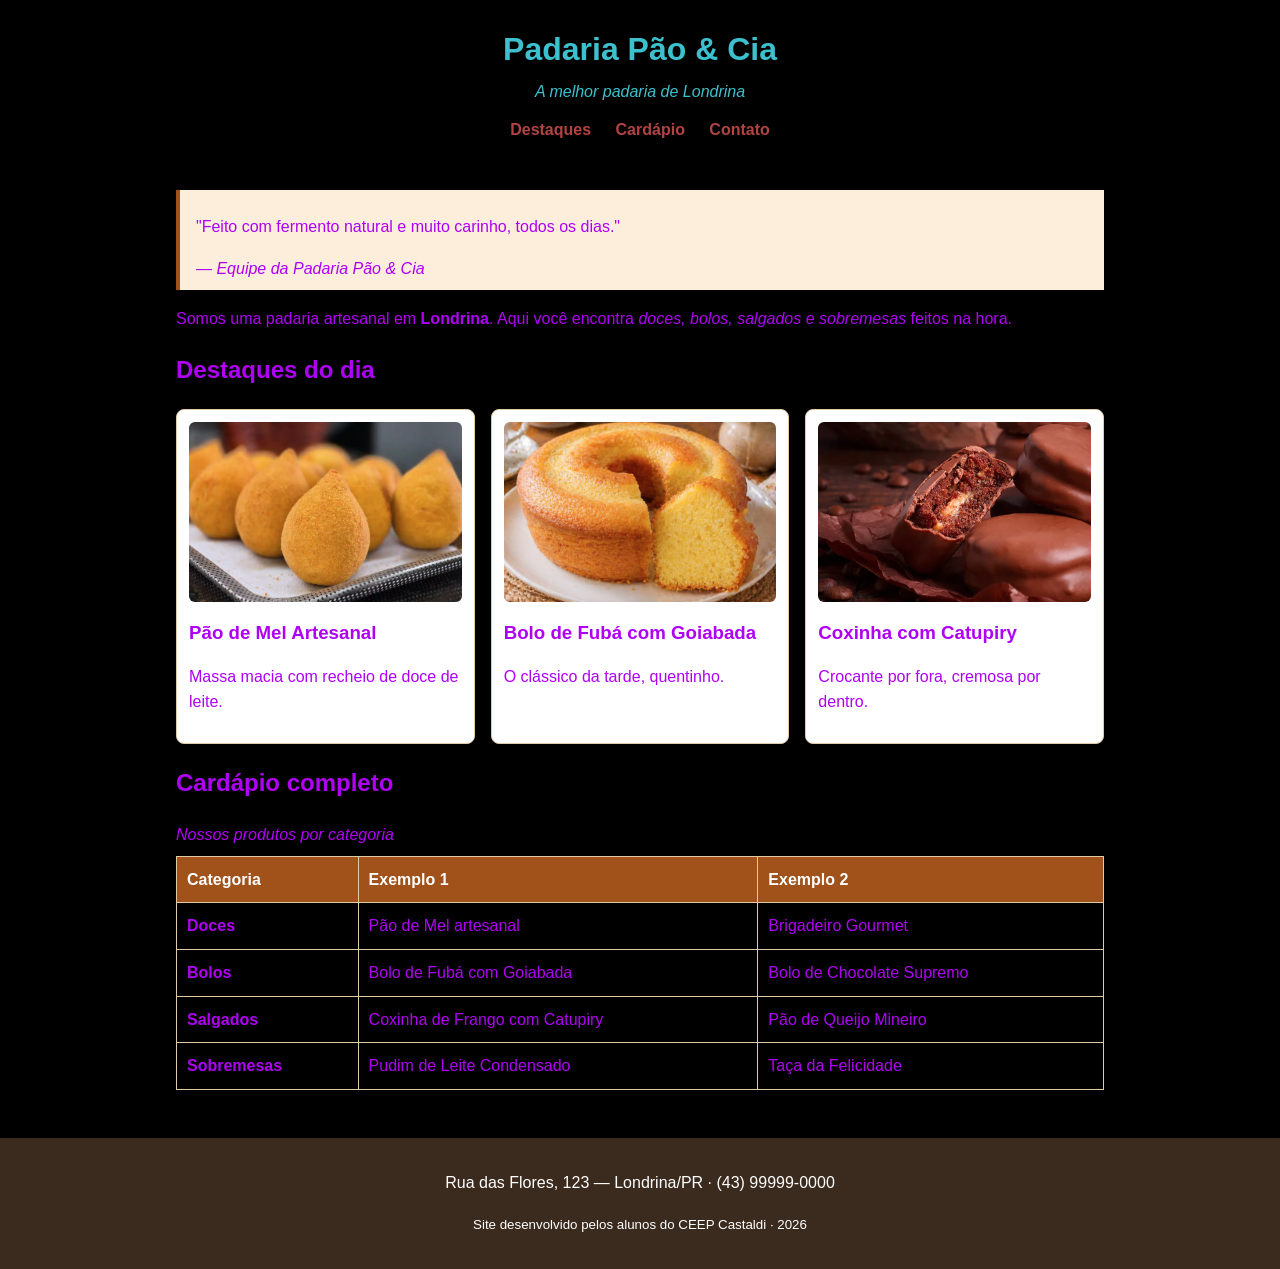
<file: index.html>
<!DOCTYPE html>
<html lang="pt-BR">
<head>
    <meta charset="UTF-8">
    <meta name="viewport" content="width=device-width, initial-scale=1.0">
    <title>Padaria em Londrina</title>
    <link rel="stylesheet" href="style.css">
</head>
<body>

    <!-- CABEÇALHO: identidade + menu de navegação -->
    <header class="cabecalho">
        <h1>Padaria Pão &amp; Cia</h1>
        <p class="subtitulo">A melhor padaria de Londrina</p>
        <nav class="menu">
            <a href="#destaques">Destaques</a>
            <a href="Cardapio.html">Cardápio</a>
            <a href="#contato">Contato</a>
        </nav>
    </header>

    <main>

        <!-- APRESENTAÇÃO: tags de autoria (blockquote, cite, strong, em) -->
        <section class="intro">
            <blockquote>
                <p>"Feito com fermento natural e muito carinho, todos os dias."</p>
                <cite>— Equipe da Padaria Pão &amp; Cia</cite>
            </blockquote>
            <p>Somos uma padaria artesanal em <strong>Londrina</strong>. Aqui você encontra
               <em>doces, bolos, salgados e sobremesas</em> feitos na hora.</p>
        </section>

        <!-- DESTAQUES: cards em Flexbox -->
        <section id="destaques" class="destaques">
            <h2>Destaques do dia</h2>
            <div class="cards">
                <article class="card">
                    <!-- Troque a URL abaixo pelo caminho da sua foto: src="img/pao-de-mel.jpg" -->
                    <img src="Captura de tela de 2026-08-10 10-48-26.png" alt="Pão de mel artesanal coberto com chocolate">
                    <h3>Pão de Mel Artesanal</h3>
                    <p>Massa macia com recheio de doce de leite.</p>
                </article>
                <article class="card">
                    <img src="Captura de tela de 2026-08-10 10-45-18.png" alt="Fatia de bolo de fubá com goiabada">
                    <h3>Bolo de Fubá com Goiabada</h3>
                    <p>O clássico da tarde, quentinho.</p>
                </article>
                <article class="card">
                    <img src="Captura de tela de 2026-08-10 10-36-41.png" alt="Coxinha de frango com catupiry">
                    <h3>Coxinha com Catupiry</h3>
                    <p>Crocante por fora, cremosa por dentro.</p>
                </article>
            </div>
        </section>

        <!-- CARDÁPIO: a tabela original, agora semântica e estilizada -->
        <section id="cardapio" class="cardapio">
            <h2>Cardápio completo</h2>
            <table class="tabela-cardapio">
                <caption>Nossos produtos por categoria</caption>
                <thead>
                    <tr>
                        <th scope="col">Categoria</th>
                        <th scope="col">Exemplo 1</th>
                        <th scope="col">Exemplo 2</th>
                    </tr>
                </thead>
                <tbody>
                    <tr>
                        <td><strong>Doces</strong></td>
                        <td>Pão de Mel artesanal</td>
                        <td>Brigadeiro Gourmet</td>
                    </tr>
                    <tr>
                        <td><strong>Bolos</strong></td>
                        <td>Bolo de Fubá com Goiabada</td>
                        <td>Bolo de Chocolate Supremo</td>
                    </tr>
                    <tr>
                        <td><strong>Salgados</strong></td>
                        <td>Coxinha de Frango com Catupiry</td>
                        <td>Pão de Queijo Mineiro</td>
                    </tr>
                    <tr>
                        <td><strong>Sobremesas</strong></td>
                        <td>Pudim de Leite Condensado</td>
                        <td>Taça da Felicidade</td>
                    </tr>
                </tbody>
            </table>
        </section>

    </main>

    <!-- RODAPÉ -->
    <footer id="contato" class="rodape">
        <p>Rua das Flores, 123 — Londrina/PR · (43) 99999-0000</p>
        <p><small>Site desenvolvido pelos alunos do CEEP Castaldi · 2026</small></p>
    </footer>

</body>
</html>
</file>
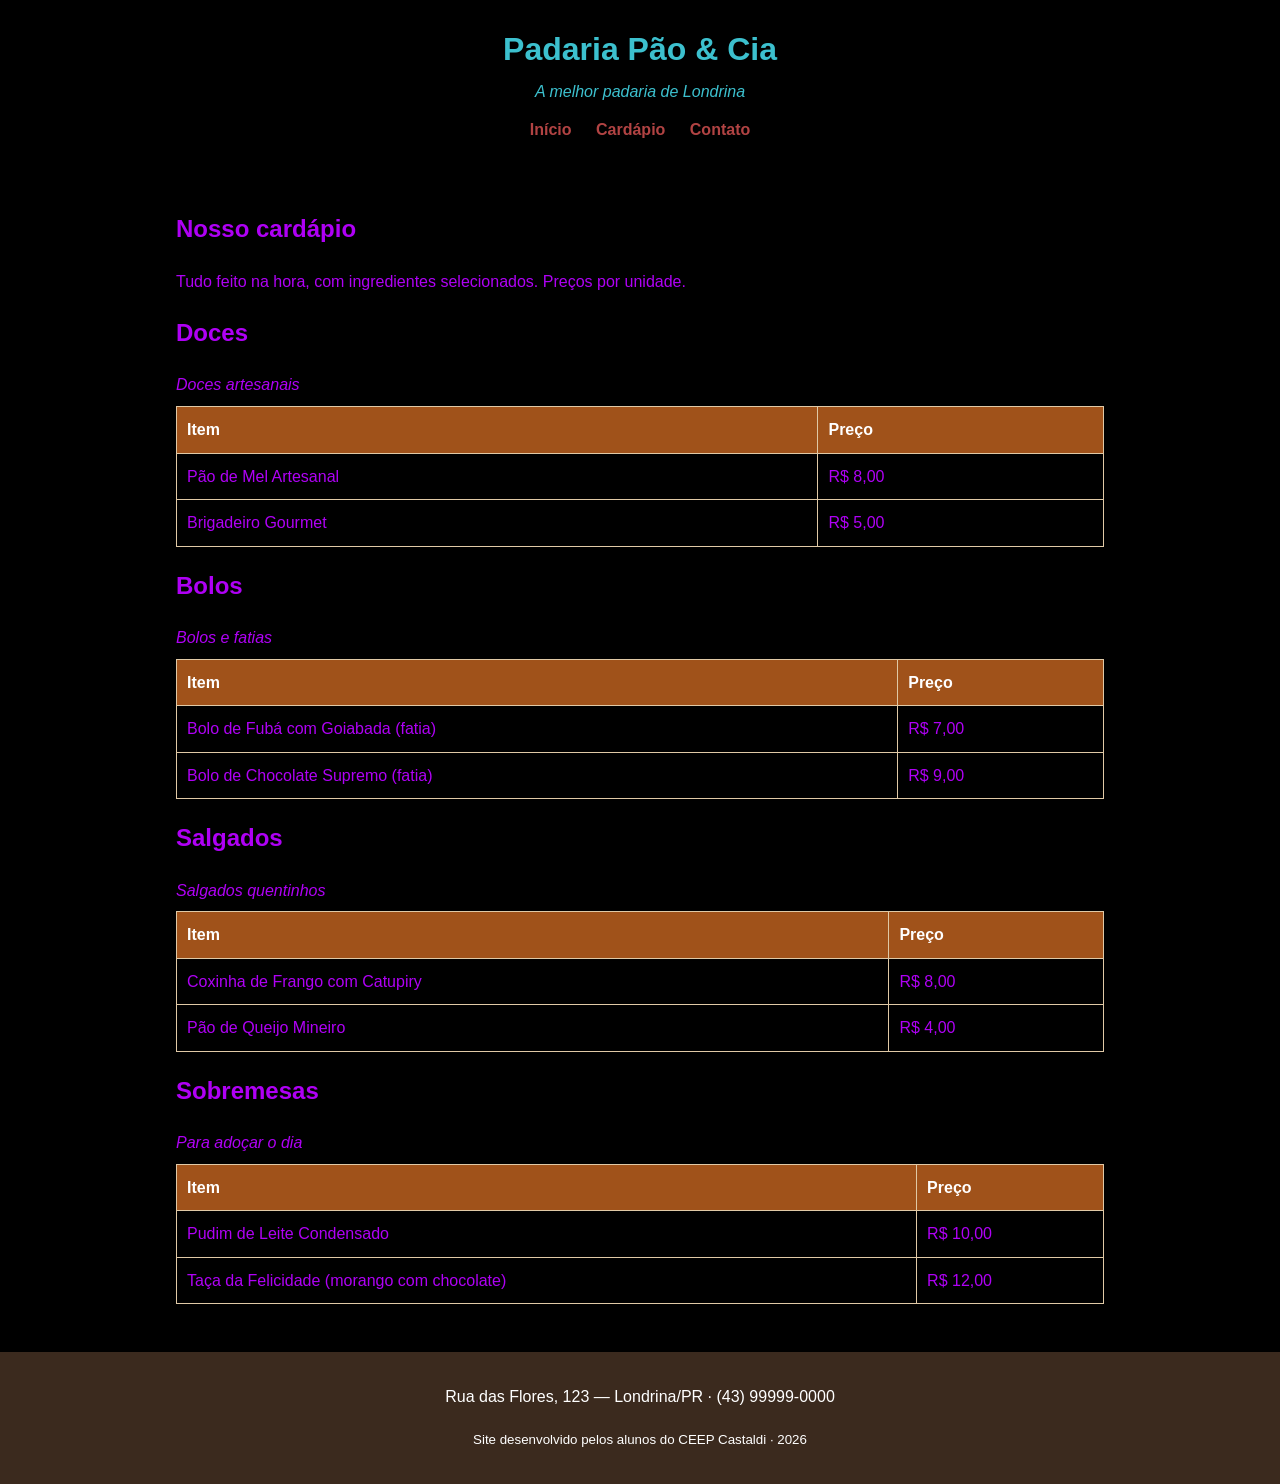
<file: Cardapio.html>
<!DOCTYPE html>
<html lang="pt-BR">
<head>
    <meta charset="UTF-8">
    <meta name="viewport" content="width=device-width, initial-scale=1.0">
    <title>Cardápio — Padaria Pão &amp; Cia</title>
    <!-- Mesma folha de estilo do index.html: a página já nasce estilizada -->
    <link rel="stylesheet" href="style.css">
</head>
<body>

    <!-- CABEÇALHO: igual ao do index, com o menu ligando as páginas -->
    <header class="cabecalho">
        <h1>Padaria Pão &amp; Cia</h1>
        <p class="subtitulo">A melhor padaria de Londrina</p>
        <nav class="menu">
            <a href="Cardapio.html">Início</a>
            <a href="cardapio.html">Cardápio</a>
            <a href="index.html#contato">Contato</a>
        </nav>
    </header>

    <main>

        <section class="intro">
            <h2>Nosso cardápio</h2>
            <p>Tudo feito na hora, com ingredientes selecionados. Preços por unidade.</p>
        </section>

        <!-- DOCES -->
        <section class="cardapio">
            <h2>Doces</h2>
            <table class="tabela-cardapio">
                <caption>Doces artesanais</caption>
                <thead>
                    <tr>
                        <th scope="col">Item</th>
                        <th scope="col">Preço</th>
                    </tr>
                </thead>
                <tbody>
                    <tr><td>Pão de Mel Artesanal</td><td>R$ 8,00</td></tr>
                    <tr><td>Brigadeiro Gourmet</td><td>R$ 5,00</td></tr>
                </tbody>
            </table>
        </section>

        <!-- BOLOS -->
        <section class="cardapio">
            <h2>Bolos</h2>
            <table class="tabela-cardapio">
                <caption>Bolos e fatias</caption>
                <thead>
                    <tr>
                        <th scope="col">Item</th>
                        <th scope="col">Preço</th>
                    </tr>
                </thead>
                <tbody>
                    <tr><td>Bolo de Fubá com Goiabada (fatia)</td><td>R$ 7,00</td></tr>
                    <tr><td>Bolo de Chocolate Supremo (fatia)</td><td>R$ 9,00</td></tr>
                </tbody>
            </table>
        </section>

        <!-- SALGADOS -->
        <section class="cardapio">
            <h2>Salgados</h2>
            <table class="tabela-cardapio">
                <caption>Salgados quentinhos</caption>
                <thead>
                    <tr>
                        <th scope="col">Item</th>
                        <th scope="col">Preço</th>
                    </tr>
                </thead>
                <tbody>
                    <tr><td>Coxinha de Frango com Catupiry</td><td>R$ 8,00</td></tr>
                    <tr><td>Pão de Queijo Mineiro</td><td>R$ 4,00</td></tr>
                </tbody>
            </table>
        </section>

        <!-- SOBREMESAS -->
        <section class="cardapio">
            <h2>Sobremesas</h2>
            <table class="tabela-cardapio">
                <caption>Para adoçar o dia</caption>
                <thead>
                    <tr>
                        <th scope="col">Item</th>
                        <th scope="col">Preço</th>
                    </tr>
                </thead>
                <tbody>
                    <tr><td>Pudim de Leite Condensado</td><td>R$ 10,00</td></tr>
                    <tr><td>Taça da Felicidade (morango com chocolate)</td><td>R$ 12,00</td></tr>
                </tbody>
            </table>
        </section>

    </main>

    <footer class="rodape">
        <p>Rua das Flores, 123 — Londrina/PR · (43) 99999-0000</p>
        <p><small>Site desenvolvido pelos alunos do CEEP Castaldi · 2026</small></p>
    </footer>

</body>
</html>
</file>
<file: style.css>
/* =========================================================
   PADARIA PÃO & CIA — CSS do Encontro 1
   Paleta com contraste aprovado no padrão WCAG AA
   ========================================================= */

/* box-sizing: a largura já inclui padding e borda (Box Model) */
* {
    box-sizing: border-box;
}

body {
    font-family: Arial, Helvetica, sans-serif;
    line-height: 1.6;
    margin: 0;
    color: #af00f5;             /* marrom escuro (texto) */
    background-color: #000000;  /* creme (fundo) */
}

/* ===== Cabeçalho ===== */
.cabecalho {
    background-color: #000000;  /* âmbar escuro — texto branco tem contraste AA */
    color: #3cc0ce;
    text-align: center;
    padding: 24px 16px;
}

.cabecalho h1 {
    margin: 0;
}

.subtitulo {
    margin: 4px 0 12px;
    font-style: italic;
}

.menu a {
    color: #b14343;
    text-decoration: none;
    margin: 0 10px;
    font-weight: bold;
}

.menu a:hover {
    text-decoration: underline;
}

/* ===== Área central ===== */
main {
    max-width: 960px;
    margin: 0 auto;    /* centraliza a página */
    padding: 24px 16px;
}

blockquote {
    border-left: 4px solid #A0521A;
    margin: 0 0 16px;
    padding: 8px 16px;
    background-color: #FDEEDC;
}

/* ===== Cards de destaque (Flexbox) ===== */
.cards {
    display: flex;         /* coloca os cards lado a lado */
    flex-wrap: wrap;       /* quebra a linha em telas menores */
    gap: 16px;             /* espaço entre os cards */
}

.card {
    flex: 1 1 250px;       /* cresce, encolhe, largura base 250px */
    border: 1px solid #E0C9A6;
    border-radius: 8px;
    padding: 12px;
    background-color: #FFFFFF;
}

.card img {
    width: 100%;
    height: 180px;
    object-fit: cover;     /* recorta a imagem sem deformar */
    border-radius: 6px;
}

.card h3 {
    margin: 8px 0 4px;
}

/* ===== Tabela do cardápio ===== */
.tabela-cardapio {
    width: 100%;
    border-collapse: collapse;   /* junta as bordas das células */
    margin-top: 8px;
}

.tabela-cardapio caption {
    text-align: left;
    font-style: italic;
    margin-bottom: 8px;
}

.tabela-cardapio th,
.tabela-cardapio td {
    border: 1px solid #E0C9A6;
    padding: 10px;
    text-align: left;
}

.tabela-cardapio thead {
    background-color: #A0521A;
    color: #FFFFFF;
}

/* ===== Rodapé ===== */
.rodape {
    background-color: #3B2A1E;
    color: #FFFFFF;
    text-align: center;
    padding: 16px;
    margin-top: 24px;
}
</file>
